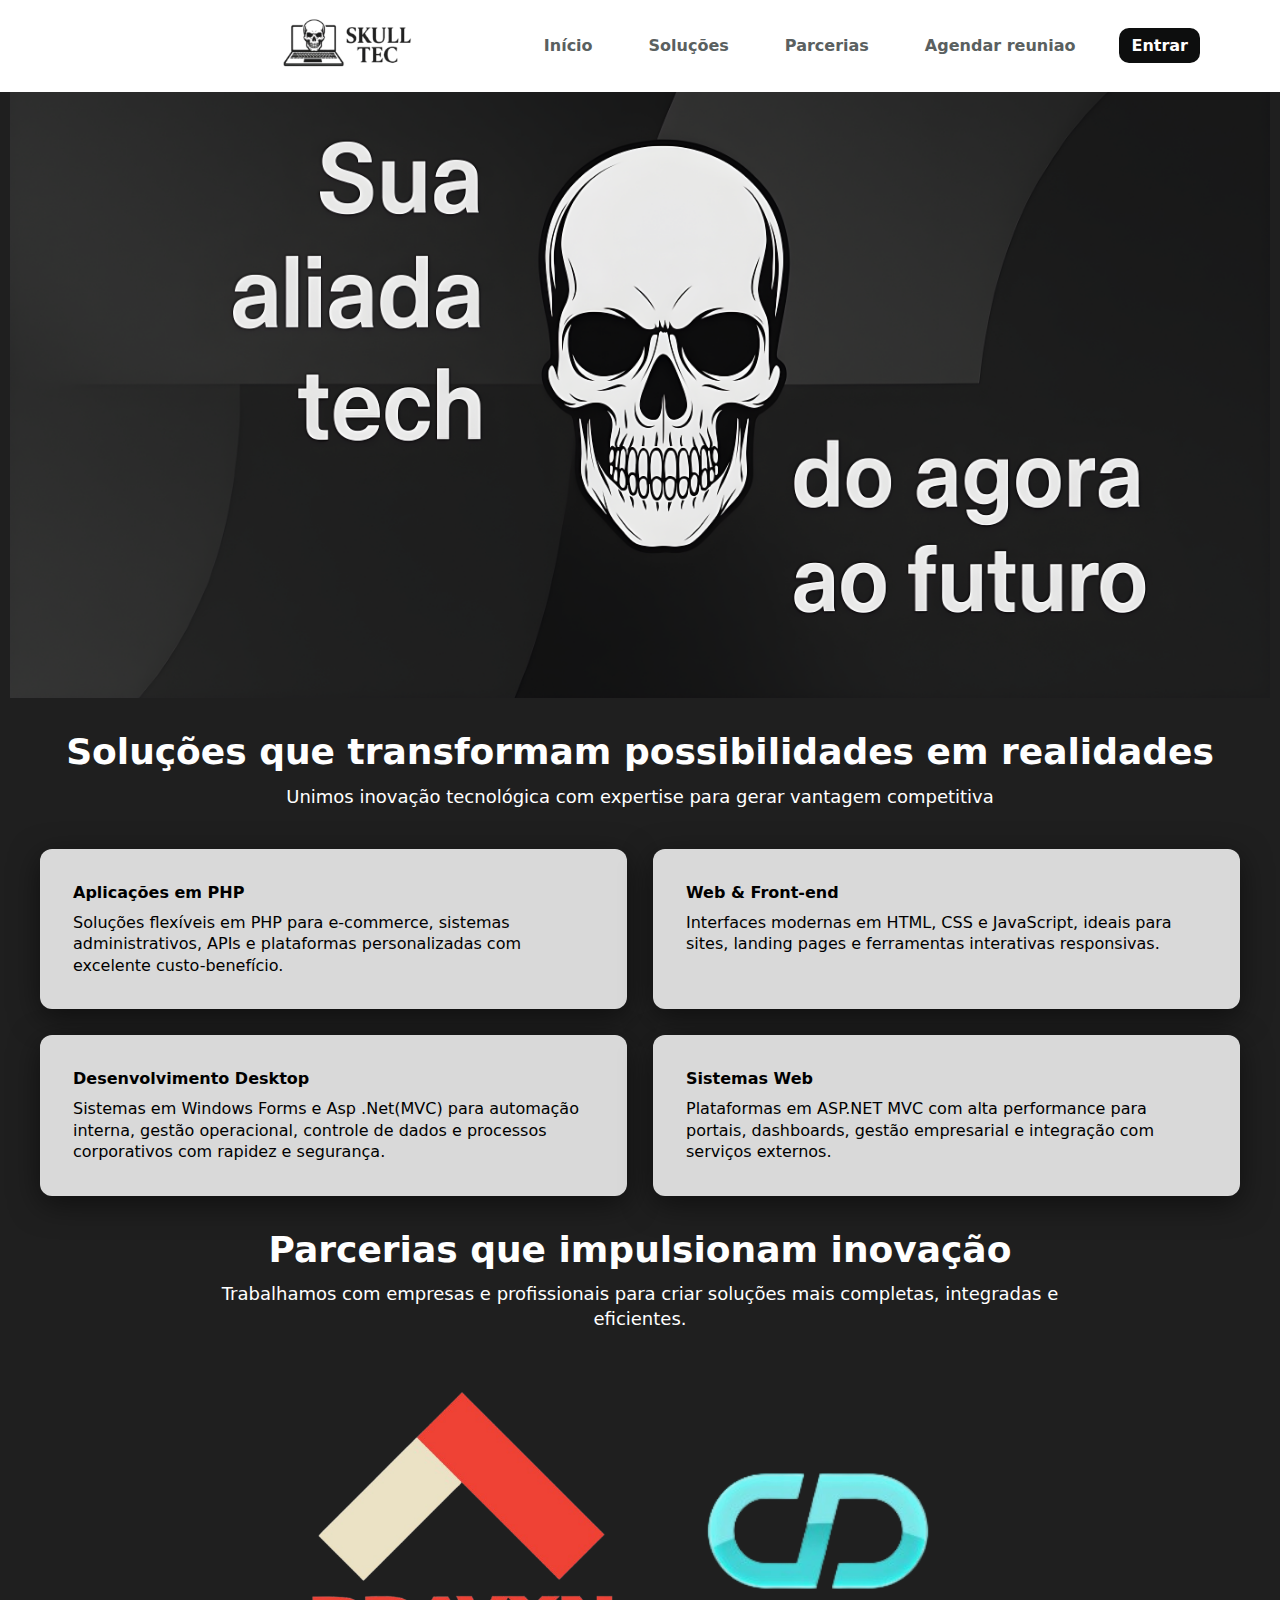
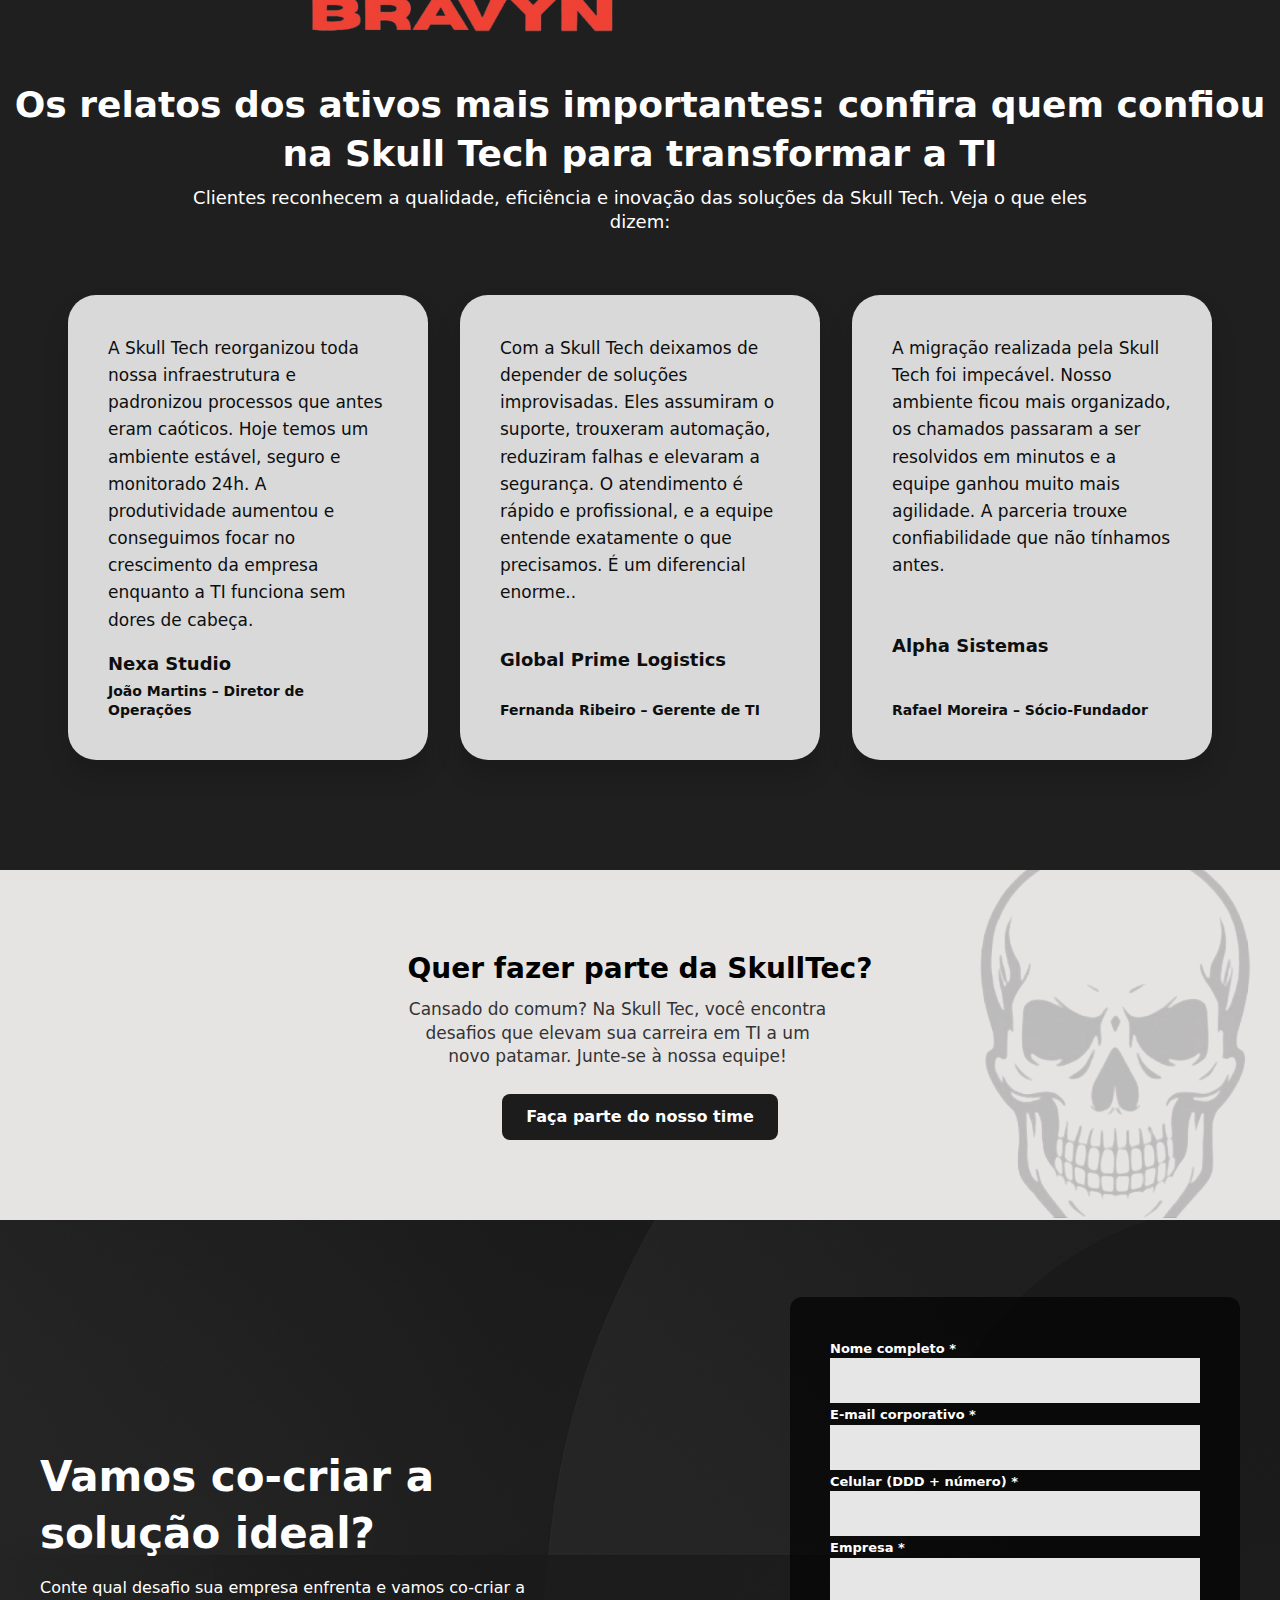
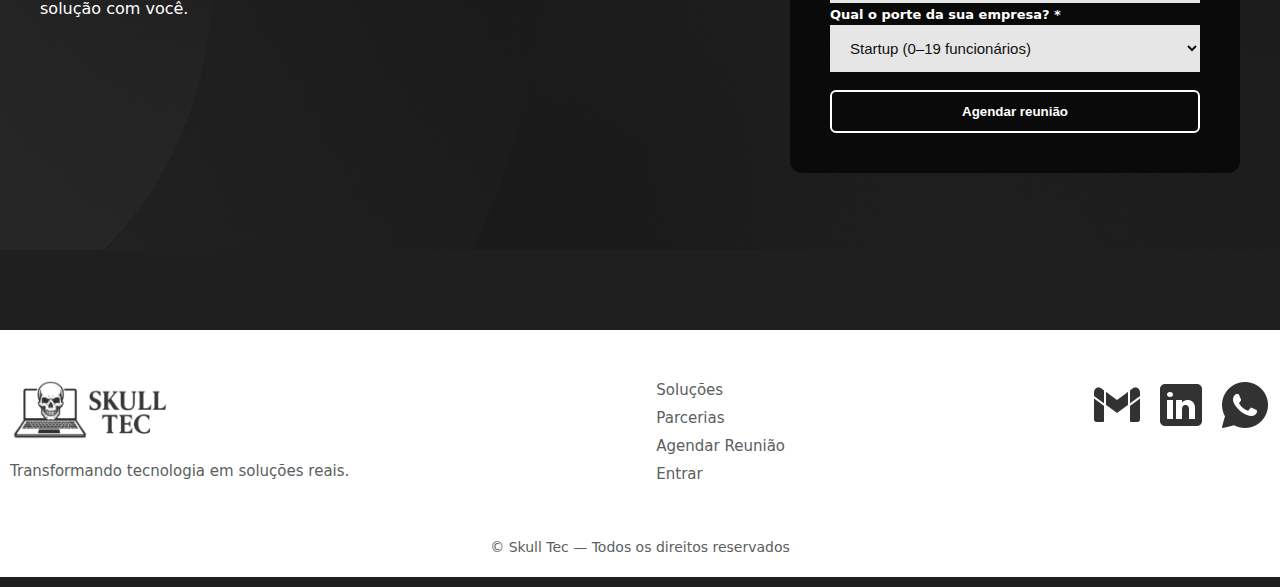
<file: index.html>
<!DOCTYPE html>
<html lang="pt-BR">

<head>
    <meta charset="utf-8" />
    <meta name="viewport" content="width=device-width,initial-scale=1" />
    <title>Skull Tec</title>
    <link rel="stylesheet" href="./src/css/style.css">
    <link rel="stylesheet" href="./src/css/nav.css">
</head>

<body>
    <header>
        <nav class="nav-right" id="mobileMenu">
            <a href="./index.html"><img src="./src/assets/img/logodeitadapng.png" alt="Logo Skull Tec" class="logo"></a>
            <div class="mobile-menu">
                <div class="line1"></div>
                <div class="line2"></div>
                <div class="line3"></div>
            </div>

            <ul class="nav-list">
                <li><a href="#topo">Início</a></li>
                <li><a href="#Solucoes">Soluções</a></li>
                <li><a href="#Parcerias">Parcerias</a></li>
                <li><a href="#AgReuniao">Agendar reuniao</a></li>
                <li><a class="btn primary back-btn" href="./src/php/login.html">Entrar</a></li>
            </ul>
        </nav>
    </header>


    <section id="topo" class="topo">
        <img src="./src/assets/img//fundo_upscaled.png" alt="FundoCaveira" id="imgaliada">
    </section>

    <section id="Solucoes">
        <div class="container">
            <h3 class="section-title">Soluções que transformam possibilidades em realidades</h3>
            <p class="section-sub">Unimos inovação tecnológica com expertise para gerar vantagem competitiva</p>

            <div class="cards">
                <div class="card">
                    <h4>Aplicações em PHP</h4>
                    <p>Soluções flexíveis em PHP para e-commerce, sistemas administrativos, APIs e plataformas personalizadas com excelente custo-benefício.</p>
                </div>

                <div class="card">
                    <h4>Web & Front-end</h4>
                    <p>Interfaces modernas em HTML, CSS e JavaScript, ideais para sites, landing pages e ferramentas interativas responsivas.</p>
                </div>

                <div class="card">
                    <h4>Desenvolvimento Desktop</h4>
                    <p>Sistemas em Windows Forms e Asp .Net(MVC) para automação interna, gestão operacional, controle de dados e processos corporativos com rapidez e segurança.</p>
                </div>

                <div class="card">
                    <h4>Sistemas Web</h4>
                    <p>Plataformas em ASP.NET MVC com alta performance para portais, dashboards, gestão empresarial e integração com serviços externos.</p>
                </div>
            </div>
        </div>
    </section>

    <section id="Parcerias">
        <div class="container">
            <h3 class="section-title">Parcerias que impulsionam inovação</h3>
            <p class="section-sub">Trabalhamos com empresas e profissionais para criar soluções mais completas, integradas e eficientes.</p>

            <div class="partners">
                <img src="./src/assets/img/logobravyn.png" alt="Bravyn">
                <img src="./src/assets/img/LogoCoreDev.png" alt="CoreDev">
            </div>
        </div>
    </section>

    <section id="Relatos">
        <div class="container">
            <h3 class="section-title">Os relatos dos ativos mais importantes: confira quem confiou na Skull Tech para transformar a TI</h3>
            <p class="section-sub">Clientes reconhecem a qualidade, eficiência e inovação das soluções da Skull Tech. Veja o que eles dizem:</p>

            <div class="cardsRelatos">
                <div class="cardRelatos">
                    <p>A Skull Tech reorganizou toda nossa infraestrutura e padronizou processos que antes eram caóticos. Hoje temos um ambiente estável, seguro e monitorado 24h. A produtividade aumentou e conseguimos focar no crescimento da empresa enquanto a TI funciona sem dores de cabeça.</p>
                    <h5>Nexa Studio</h5>
                    <h6>João Martins – Diretor de Operações</h6>
                </div>

                <div class="cardRelatos">
                    <p>Com a Skull Tech deixamos de depender de soluções improvisadas. Eles assumiram o suporte, trouxeram automação, reduziram falhas e elevaram a segurança. O atendimento é rápido e profissional, e a equipe entende exatamente o que precisamos. É um diferencial enorme..</p>
                    <h5>Global Prime Logistics</h5>
                    <h6>Fernanda Ribeiro – Gerente de TI</h6>
                </div>

                <div class="cardRelatos">
                    <p>A migração realizada pela Skull Tech foi impecável. Nosso ambiente ficou mais organizado, os chamados passaram a ser resolvidos em minutos e a equipe ganhou muito mais agilidade. A parceria trouxe confiabilidade que não tínhamos antes.</p>
                    <h5>Alpha Sistemas</h5>
                    <h6>Rafael Moreira – Sócio-Fundador</h6>
                </div>
            </div>
        </div>
    </section>

    <section id="cta">
        <img src="./src/assets/img/caveirat.png" aria-hidden="true" class="watermark" alt="">
        <div class="container cta">
            <div class="text">
                <h3>Quer fazer parte da SkullTec?</h3>
                <p>Cansado do comum? Na Skull Tec, você encontra desafios que elevam sua carreira em TI a um novo patamar. Junte-se à nossa equipe!</p>
            </div>
            <a class="btn" href="./src/php/cadastro.html">Faça parte do nosso time</a>
        </div>
    </section>

    <section id="AgReuniao">
        <img class="bg-ag" src="./src/assets/img/fundore.png" alt="">
        <div class="container agendar">

            <div class="ag-left">
                <h1>Vamos co-criar a solução ideal?</h1>
                <p>Conte qual desafio sua empresa enfrenta e vamos co-criar a solução com você.</p>
            </div>

            <form class="form-card" action="mailto:skulltecaveira@outlook.com" method="post" enctype="text/plain"
                novalidate>

                <label for="nome">Nome completo *</label>
                <input id="nome" type="text" name="nome" required>

                <label for="email">E-mail corporativo *</label>
                <input id="email" type="email" name="email" required>

                <label for="telefone">Celular (DDD + número) *</label>
                <input id="telefone" type="tel" name="telefone" pattern="\(?\d{2}\)?\s?\d{4,5}-\d{4}" required>

                <label for="empresa">Empresa *</label>
                <input id="empresa" type="text" name="empresa" required>

                <label for="porte">Qual o porte da sua empresa? *</label>
                <select id="porte" name="porte" required>
                    <option>Startup (0–19 funcionários)</option>
                    <option>Pequena (20–99 funcionários)</option>
                    <option>Média (100–499 funcionários)</option>
                    <option>Grande (500+ funcionários)</option>
                </select>

                <button class="submit" type="submit">Agendar reunião</button>
            </form>
        </div>
    </section>



    <footer class="footer">
        <div class="footer-content">
            <div class="footer-left">
                <img src="./src/assets/img/logodeitadapng.png" alt="Logo Skull Tec" class="footer-logo">
                <p>Transformando tecnologia em soluções reais.</p>
            </div>

            <div class="footer-nav">
                <a href="#Solucoes">Soluções</a>
                <a href="#Parcerias">Parcerias</a>
                <a href="#AgReuniao">Agendar Reunião</a>
                <a href="./src/php/menu.html">Entrar</a>
            </div>

            <div class="footer-social">
                <a href="mailto:skullteccaveira@gmail.com?subject=Quais+seus+servi%C3%A7os?"><img src="./src/assets/img/icons8-gmail-novo-50.png" alt="gmail"></a>
                <a href="https://www.linkedin.com/in/skull-tec-11a1a43a0/"><img src="./src/assets/img/icons8-linkedin-50.png" alt="LinkedIn"></a>
                <a href="https://w.app/skulltec"><img src="./src/assets/img/icons8-whatsapp-50.png" alt="Whatsapp"></a>
            </div>
        </div>

        <div class="footer-bottom">
            © Skull Tec — Todos os direitos reservados
        </div>
    </footer>


    <script src="./src/js/mobile-navbar.js"></script>
</body>

</html>
</file>
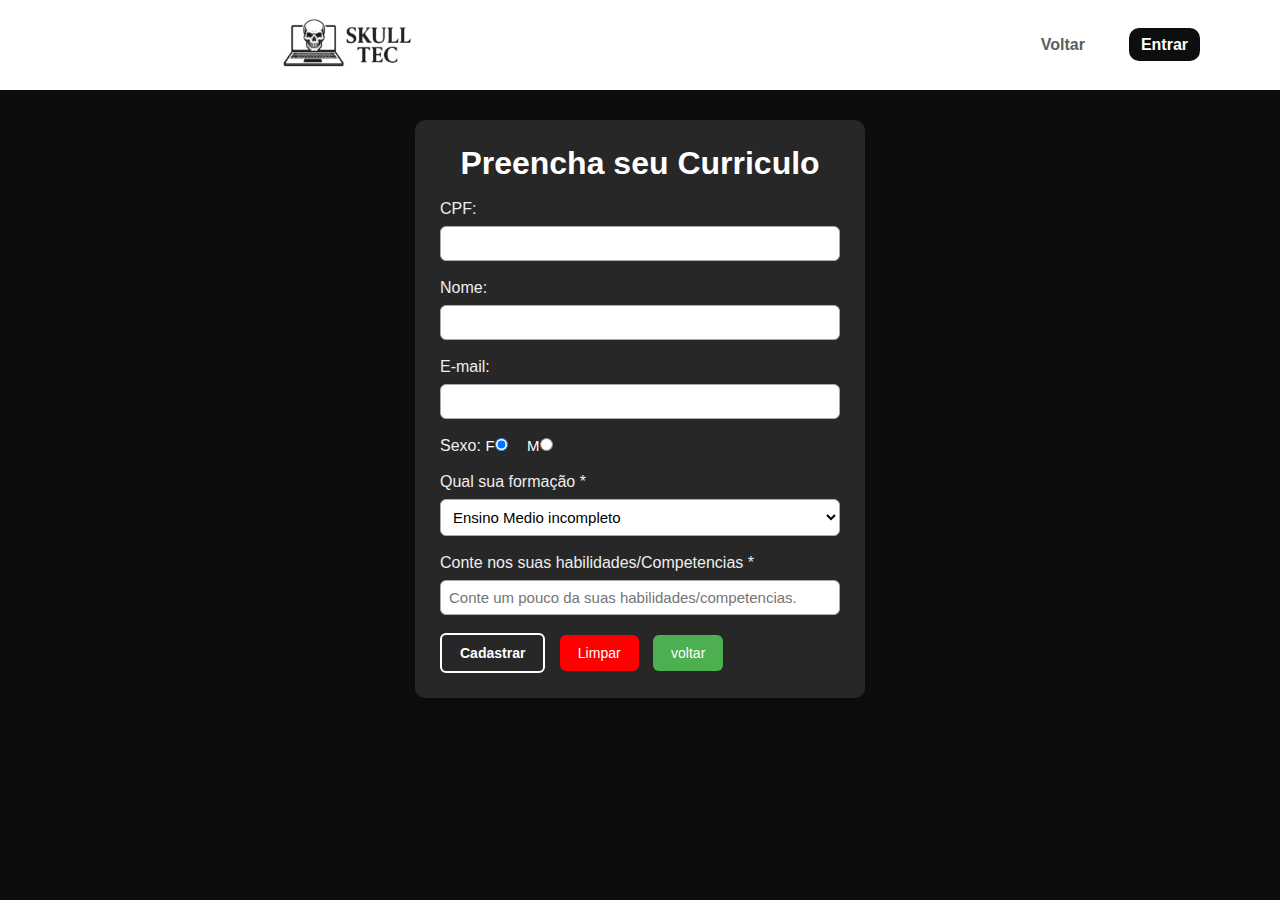
<file: src/php/cadastro.html>
<!DOCTYPE html>
<html lang="pt-br">

<head>
    <meta charset="UTF-8">
    <meta name="viewport" content="width=device-width, initial-scale=1.0">
    <link rel="stylesheet" href="../css/cadastro.css">
    <link rel="stylesheet" href="../css/nav.css">
    <title>Cadastro</title>
</head>

<body>
    <header>
        <nav class="nav-right" id="mobileMenu">
            <a href="../../index.html"><img src="../assets/img/logodeitadapng.png" alt="Logo Skull Tec" class="logo"></a>
            <div class="mobile-menu">
                <div class="line1"></div>
                <div class="line2"></div>
                <div class="line3"></div>
            </div>

            <ul class="nav-list">
                <li><a href="../../index.html">Voltar</a></li>
                <li><a class="btn primary back-btn" href="login.html">Entrar</a></li>
            </ul>
        </nav>
    </header>

    <form action="cadastro.php" method="post">

        <h1>Preencha seu Curriculo</h1>
        <br>
        <label for="cpf">CPF:</label>
        <input type="text" required maxlength="40" name="txtcpf" id="txtcpf">
        <br><br>

        <label for="name">Nome:</label>
        <input type="text" required maxlength="40" name="txtnome" id="txtnome">
        <br><br>

        <label for="email">E-mail:</label>
        <input type="email" required maxlength="40" name="txtemai" id="txtemai">
        <br><br>

        <label for="sexo">Sexo:</label>
        <span>F<input type="radio" value="f" name="txtsexo" id="txtsexof" checked></span>
        <span>M<input type="radio" value="m" name="txtsexo" id="txtsexom"></span>
        <br><br>

        <label for="formacao">Qual sua formação *</label>
        <select id="txtformacao" name="txtformacao" required>
            <option>Ensino Medio incompleto</option>
            <option>Ensino Medio completo</option>
            <option>Ensino superior incompleto</option>
            <option>Ensino superior completo</option>
            <option>Graduação</option>
            <option>Pós-graduação</option>
        </select>
        <br><br>

        <label for="habilidades">Conte nos suas habilidades/Competencias *</label>
        <input type="Text" class="mensagem" rows="6" name="txtexperiencia" id="txtexperiencia"
            placeholder="Conte um pouco da suas habilidades/competencias." maxlenght="10" required />
        <br><br>

        <input type="submit" value="Cadastrar">
        <input type="reset" value="Limpar" onclick="document.getElementById('txtcpf').focus()">
        <input type="button" value="voltar" onclick="location.href='../../index.html'" />
    </form>
    <script src="../js/mobile-navbar.js"></script>
</body>

</html>
</file>
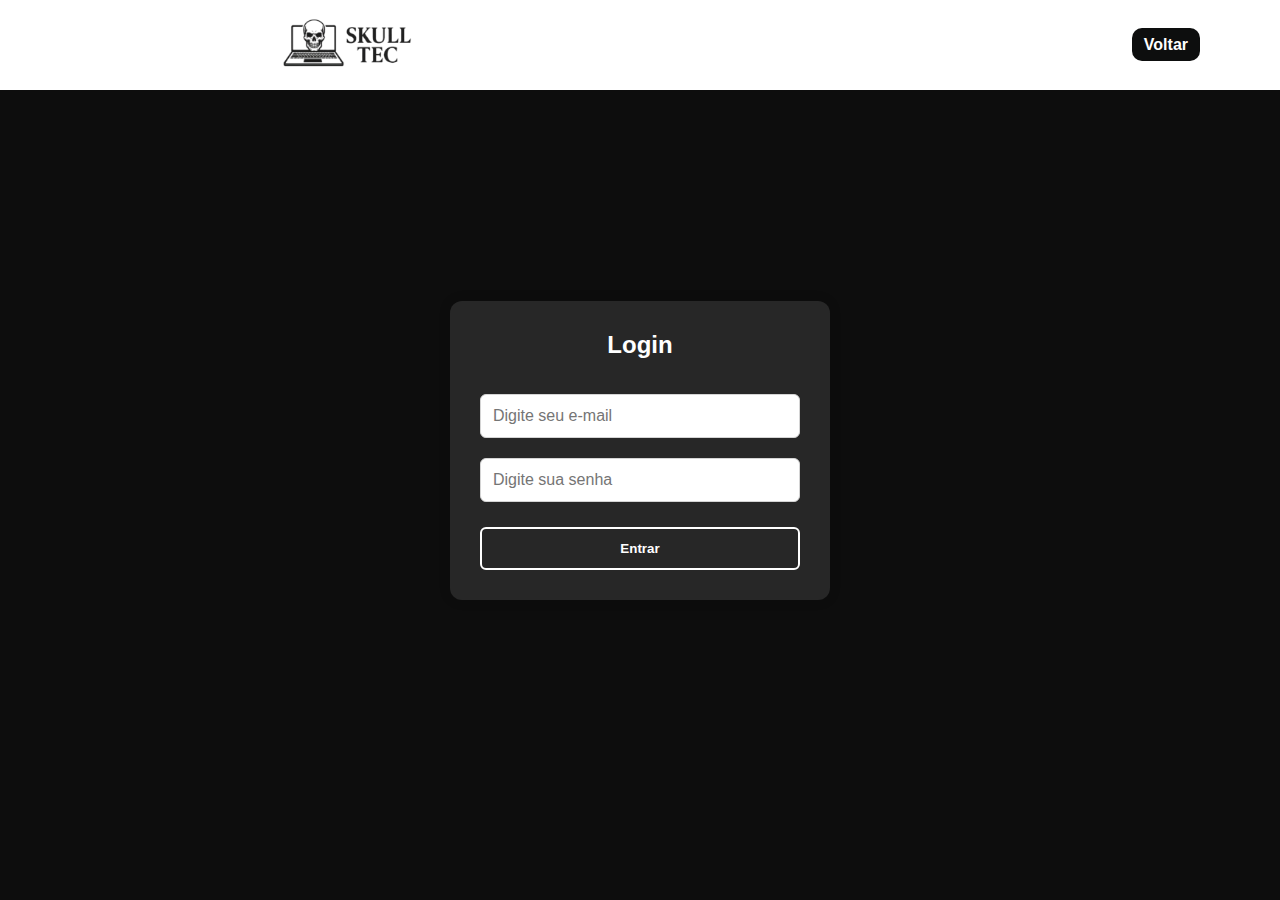
<file: src/php/login.html>
<!DOCTYPE html>
<html lang="pt-br">

<head>
    <meta charset="UTF-8">
    <title>Login SkullTec</title>
    <link rel="stylesheet" href="../css/Login.css">
    <link rel="stylesheet" href="../css/nav.css">
</head>

<body>
    <header>
        <nav class="nav-right" id="mobileMenu">
            <a href="../../index.html"><img src="../assets/img/logodeitadapng.png" alt="Logo Skull Tec"
                    class="logo"></a>
            <div class="mobile-menu">
                <div class="line1"></div>
                <div class="line2"></div>
                <div class="line3"></div>
            </div>

            <ul class="nav-list">
                <li><a class="btn primary back-btn" href="../../index.html">Voltar</a></li>
            </ul>
        </nav>
    </header>


    <div class="login-box">
        <h2>Login</h2>

        <form action="login.php" method="post">
            <input type="email" name="email" placeholder="Digite seu e-mail" required>
            <input type="password" name="senha" placeholder="Digite sua senha" required>

            <button type="submit">Entrar</button>
        </form>
    </div>
    <script src="../js/mobile-navbar.js"></script>
</body>

</html>
</file>
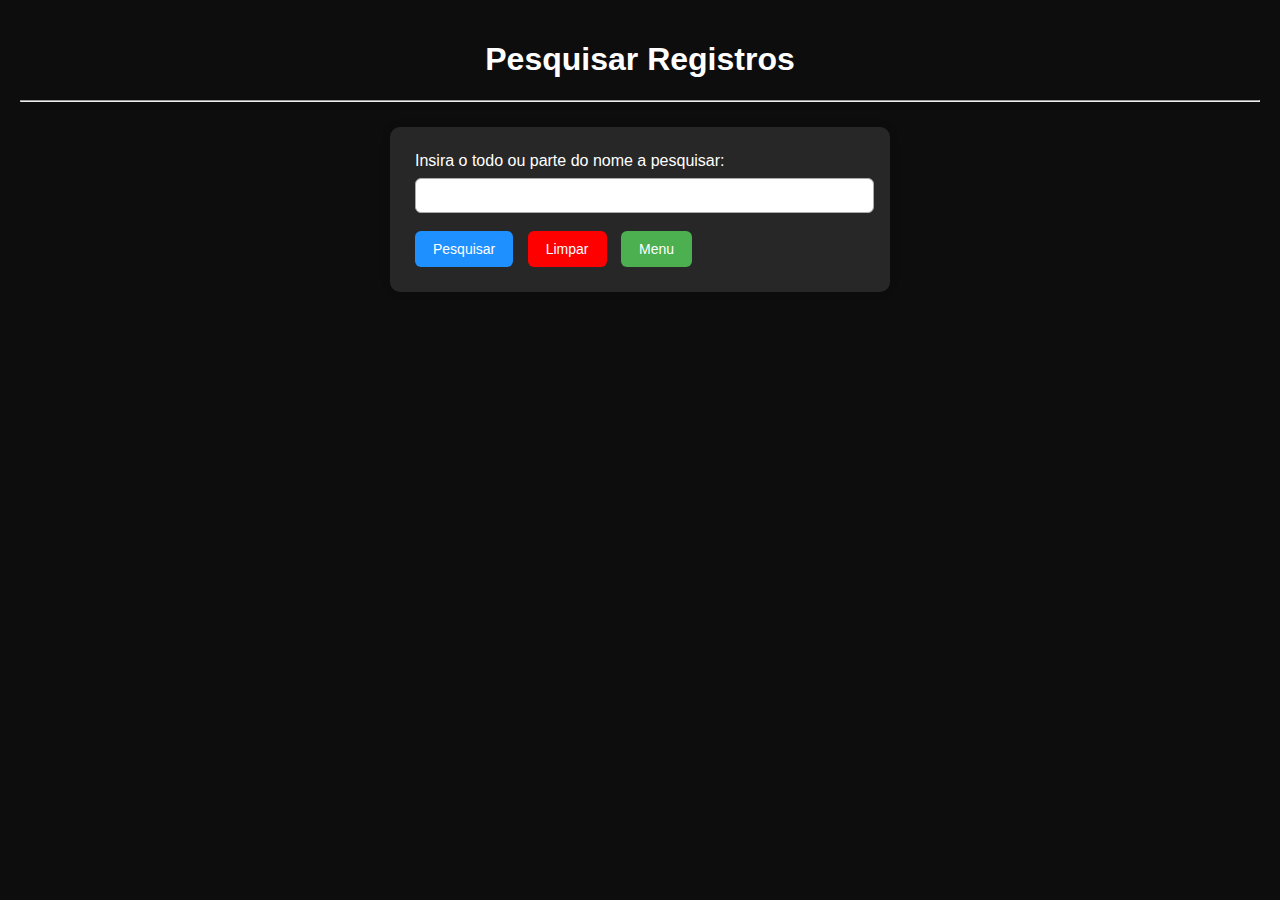
<file: src/php/pesq.html>
<!doctype HTML>
<html lang="pt-br">
	<head>
		<meta charset="utf-8"/>
		<title>Pesquisar Registros</title>
        <link rel="stylesheet" type="text/css" href="../css/pesq.css"/>
	</head>
	<body>
        <h1>Pesquisar Registros</h1>
        <hr/>
		<form name="form1" method="post" action="pesq.php">
			<label for="txtnome">Insira o todo ou parte do nome a pesquisar: </label>
            <input type="text" required name="txtnome" id="txtnome" maxlength=40 />
		    <br/><br/>
            <input type="submit" value="Pesquisar" />
            <input type="reset" value="Limpar" onClick="document.getElementById('txtnome').focus()" />
            <input type="button" value="Menu" onClick="location.href='menu.html'" />
		</form>
	</body>
</html>
</file>
<file: src/css/style.css>
* {
    box-sizing: border-box
}

body {
    margin: 0;
    font-family: Inter, system-ui, -apple-system, Segoe UI, Roboto, "Helvetica Neue", Arial;
    background-color: #1F1F1F;
    color: var(--accent);
    -webkit-font-smoothing: antialiased;
    -moz-osx-font-smoothing: grayscale;
    line-height: 1.35;
}

html {
    scroll-behavior: smooth;
}

a {
    text-decoration: none;
    transition: 0.3s;
}

a:hover {
    opacity: 0.7;
}

#topo {
    width: 100%;
    position: relative;
    display: flex;
    justify-content: center;
}

#imgaliada {
    width: 100%;
    object-fit: cover;
    margin-top: 0px;
}

section {
    padding: 70px 10px;
    margin-top: -10px;
}

.section-title {
    margin-top: -100px;
    text-align: center;
    font-size: 4vh;
    font-weight: 700;
    margin-bottom: 8px;
    color: #ffffff;
}

.section-sub {
    text-align: center;
    color: #ffffff;
    max-width: 900px;
    margin: 0 auto 24px;
    margin-bottom: 40px;
    font-size: 2vh;
}

.cards {
    max-width: 1200px;
    margin: 0 auto;
    display: grid;
    grid-template-columns: repeat(2, 1fr);
    gap: 26px;
}

.card {
    background-color: #D9D9D9;
    padding: 32px;
    border-radius: 12px;
    border: 1px solid rgba(255, 255, 255, 0.03);
    box-shadow: 0 8px 30px rgba(0, 0, 0, 0.5)
}

.card:hover {
    transition: 0.3s 0.2s ease all;
    transform: scale(1.1, 1.1);
    margin: 5px;
    box-shadow: 10 8px 30px rgb(0, 0, 0, )
}

.card h4 {
    margin: 0 0 8px
}

.card p {
    margin: 0;
    font-size: 16px;
}

.partners {
    display: flex;
    align-items: center;
    justify-content: center;
    gap: 36px;
    flex-wrap: wrap;
    margin-top: 18px
}

.partners img {
    height: 320px;
    object-fit: contain;
    filter: contrast(120%);
    opacity: 0.95
}

#Relatos {
    padding: 120px 10px;
    margin-top: -100px;
}

.cardsRelatos {
    display: flex;
    gap: 32px;
    justify-content: center;
    align-items: stretch;
    flex-wrap: wrap;
    max-width: 1400px;
    margin: 60px auto 0;
}

.cardRelatos {
    background: #D9D9D9;
    padding: 40px;
    border-radius: 28px;
    width: 360px;
    min-height: 320px;
    display: flex;
    flex-direction: column;
    justify-content: space-between;
    box-shadow: 0 15px 25px rgba(0, 0, 0, 0.15);
    border: none;
}

.cardsRelatos :hover {
    transition: 0.3s 0.2s ease all;
    transform: scale(1.1, 1.1);
    margin: 5px;
    box-shadow: 10 8px 30px rgb(0, 0, 0, )
}

.cardRelatos p {
    font-size: 17px;
    line-height: 1.6;
    color: #0D0E0E;
}

.cardRelatos h5 {
    font-size: 18px;
    margin-top: 18px;
    font-weight: 700;
    color: #0D0E0E;
}

.cardRelatos h6 {
    margin: 6px 0 0;
    font-size: 14px;
    color: #0D0E0E;
}

#cta {
    background: #e6e3e3;
    padding: 80px 0;
    position: relative;
    overflow: hidden;
}

.container.cta {
    display: flex;
    flex-direction: column;
    align-items: center;
    text-align: center;
    position: relative;
    z-index: 2;
}

#cta h3 {
    font-size: 28px;
    font-weight: 700;
    margin-bottom: 10px;
    color: #000;
}

#cta p {
    max-width: 420px;
    font-size: 17px;
    line-height: 1.4;
    margin-bottom: 25px;
    color: #333;
}

#cta .btn {
    display: inline-block;
    background: #1c1c1c;
    color: #fff;
    padding: 12px 24px;
    border-radius: 8px;
    text-decoration: none;
    font-weight: 600;
    transition: 0.3s;
}

#cta .btn:hover {
    background: #fff;
    color: #0D0E0E;
    transition: 0.3s 0.2s ease all;
    transform: scale(1.1, 1.1);
    margin: 5px;
    box-shadow: 10 8px 30px rgb(0, 0, 0, )
}

.watermark {
    position: absolute;
    right: -20px;
    top: 0;
    height: 348px;
    z-index: 1;
    pointer-events: none;
    user-select: none;
}


#AgReuniao {
    position: relative;
    min-height: 70vh;
    display: flex;
    align-items: center;
    padding: 60px 0;
    overflow: hidden;
    color: #fff;
    margin-top: 0px;
}

.bg-ag {
    position: absolute;
    inset: 0;
    width: 100%;
    height: 100%;
    object-fit: cover;
    object-position: center;
    z-index: 0;
    opacity: 0.45;
}

.container.agendar {
    position: relative;
    z-index: 2;
    width: min(1200px, 95%);
    margin: 0 auto;
    display: flex;
    justify-content: space-between;
    align-items: center;
    gap: 50px;
}

.ag-left {
    max-width: 520px;
}

.ag-left h1 {
    font-size: 42px;
    margin-bottom: 14px;
}

.form-card {
    z-index: 2;
    width: 450px;
    background: #000000a6;
    padding: 40px;
    border-radius: 12px;
}

.form-card label {
    font-size: 13px;
    margin: 12px 0 6px;
    color: #fff;
    font-weight: 600;
}

.form-card input,
.form-card select {
    width: 100%;
    padding: 14px 16px;
    font-size: 15px;

    border: none;
    background: #e6e6e6;
    color: #111;
}

.form-card .submit {
    margin-top: 18px;
    padding: 12px;
    border-radius: 6px;
    background: transparent;
    border: 2px solid #fff;
    color: #fff;
    font-weight: 700;
    cursor: pointer;
    width: 100%;
}

.form-card .submit:hover {
    transition: 0.3s 0.2s ease all;
    background-color: #fff;
    color: #0D0E0E;
    margin: 5px;
    box-shadow: 10 8px 30px rgb(0, 0, 0, )
}

.footer {
    background: #ffffff;
    padding: 50px 10px 20px;
    color: #5A6060;
    margin-top: 80px;
}

.footer-content {
    max-width: 1300px;
    margin: 0 auto;
    display: flex;
    justify-content: space-between;
    align-items: flex-start;
    flex-wrap: wrap;
    gap: 40px;
}

.footer-logo {
    height: 60px;
    margin-bottom: 10px;
    opacity: 0.9;
}

.footer-left p {
    font-size: 15px;
    color: #5A6060;
    margin-top: 6px;
}

.footer-nav {
    display: flex;
    flex-direction: column;
    gap: 8px;
}

.footer-nav a {
    color: #5A6060;
    font-size: 15px;
    text-decoration: none;
    transition: 0.2s;
}

.footer-nav a:hover {
    color: #252525;
}

.footer-social {
    display: flex;
    gap: 14px;
}

.footer-social img {
    width: 50px;
    opacity: 0.8;
    transition: 0.2s;
}

.footer-social img:hover {
    opacity: 1;
    transform: scale(1.1);
}

.footer-bottom {
    text-align: center;
    padding-top: 28px;
    margin-top: 24px;
    border-top: 1px solid rgba(255, 255, 255, 0.1);
    color: #5A6060;
    font-size: 14px;
}

@media (max-width:980px) {

    #topo {
        margin-top: 30px;
        width: 100%;
        position: relative;
        display: flex;
        justify-content: center;
    }

    header {
        padding: 18px 15px;
    }

    .nav-right {
        gap: 5px;
    }

    .nav-right a {
        padding: 6px 10px;
        font-size: 14px;
    }

    .skull {
        width: 200px;
        height: 200px
    }

    .cards {
        grid-template-columns: 1fr
    }

    .cardsRelatos {
        grid-template-columns: 1fr
    }

    .agendar {
        flex-direction: column;
        align-items: stretch
    }

    .form-card {
        width: 100%
    }

    .partners img {
        height: 180px
    }
}

@media (max-width: 768px) {

    #topo {
        width: 100%;
        position: relative;
        display: flex;
        justify-content: center;
    }

    .footer-content {
        text-align: center;
        align-items: center;
        justify-content: center;
        flex-direction: column;
        gap: 30px;
    }

    .footer-left {
        text-align: center;
    }

    .footer-left img {
        margin: 0 auto;
        display: block;
    }

    .footer-nav {
        flex-direction: column;
        justify-content: center;
        align-items: center;
        gap: 12px;
    }

    .footer-social {
        justify-content: center;
    }

    .footer-bottom {
        text-align: center;
    }

}

@media (max-width:480px) {
    #topo {
        margin-top: 30px;
        width: 100%;
        position: relative;
        display: flex;
        justify-content: center;
    }

    .section-title {
        margin-top: -100px;
        text-align: center;
        font-size: 4vh;
        font-weight: 700;
        margin-bottom: 8px;
        color: #ffffff;
    }
}
</file>
<file: src/css/cadastro.css>
body {
    font-family: Arial, Helvetica, sans-serif;
    background: #0d0d0d;
    padding: 20px;
    margin: 0;
}

form {
    background: #272727;
    width: 450px;
    margin: auto;
    margin-top: 100px;
    padding: 25px;
    border-radius: 10px;
    box-shadow: 0px 0px 10px #00000020;
}

h1 {
    text-align: center;
    color: #ffffff;
}

label {
    font-size: 16px;
    color: #eeeeee;
}

input[type="text"],
input[type="email"],
input[type="password"],
input[type="date"],
select,
textarea {
    width: 100%;
    padding: 8px;
    margin-top: 8px;
    border: 1px solid #aaa;
    border-radius: 6px;
    box-sizing: border-box;
    font-size: 15px;
}

select {
    background: #fff;
    cursor: pointer;
}

span {
    margin-right: 15px;
    font-size: 15px;
    color: #ffffff;
}

input[type="submit"],
input[type="reset"],
input[type="button"] {
    padding: 10px 18px;
    border: none;
    border-radius: 6px;
    cursor: pointer;
    margin-right: 10px;
    font-size: 14px;
}

input[type="submit"] {
    background: transparent;
    border: 2px solid #fff;
    color: #fff;
    font-weight: 700;
}

input[type="submit"]:hover {
    transition: 0.3s 0.2s ease all;
    background-color: #fff;
    color: #0D0E0E;
    box-shadow: 10 8px 30px rgb(0, 0, 0, )
}

input[type="reset"] {
    background: #ff0000;
    color: white;
}

input[type="reset"]:hover {
    background: #9c0000;
    transition: 0.3s 0.2s ease all;
}

input[type="button"] {
    background: #4caf50;
    color: white;
}

input[type="button"]:hover {
    background: #3d8b40;
    transition: 0.3s 0.2s ease all;
}
</file>
<file: src/css/Login.css>
body {
    font-family: Arial, Helvetica, sans-serif;
    background: #0d0d0d;
    margin: 0;
    padding: 0;

    display: flex;
    justify-content: center;   /* horizontal */
    align-items: center;        /* vertical */
    height: 100vh;              /* ocupa a tela toda */
}

.login-box {
    width: 380px;
    background: #272727;
    padding: 30px;
    border-radius: 12px;
    box-shadow: 0px 0px 12px #00000025;
    text-align: center;
}

.login-box h2 {
    color: #ffffff;
    margin-bottom: 25px;
}

.login-box form {
    width: 100%;
}

.login-box input {
    width: 100%;
    padding: 12px;
    margin: 10px 0;
    font-size: 16px;

    border: 1px solid #d4d4d4;
    border-radius: 6px;
    outline: none;

    transition: 0.2s;
}



.login-box button {
    width: 100%;
    padding: 12px;
    margin-top: 15px;

    background: transparent;
    border: 2px solid #fff;
    color: #fff;
    font-weight: 700;
    cursor: pointer;
    border-radius: 6px;

    transition: 0.2s;
}

.login-box button:hover {
    transition: 0.3s 0.2s ease all;
    background-color: #fff;
    color: #0D0E0E;
    margin: 5px;
    box-shadow: 10 8px 30px rgb(0, 0, 0, )
}

.login-box .erro {
    margin-top: 15px;
    color: #d9534f;
    font-size: 15px;
}
</file>
<file: src/css/pesq.css>
body {
    font-family: Arial, Helvetica, sans-serif;
    background: #0d0d0d;
    padding: 20px;
    margin: 0;
    color: white;
}

h1 {
    text-align: center;
    color: #ffffff;
}


hr {
    margin-bottom: 25px;
}


form {
    background: #272727;
    width: 450px;
    margin: auto;
    padding: 25px;
    border-radius: 10px;
    box-shadow: 0px 0px 10px #00000020;
}

label {
    font-size: 16px;
    color: #ffffff;
}

input[type="text"],
input[type="email"],
select {
    width: 98%;
    padding: 8px;
    margin-top: 8px;
    border: 1px solid #aaa;
    border-radius: 6px;
    font-size: 15px;
    background: #fff;
}

input[type="submit"],
input[type="reset"],
input[type="button"] {
    padding: 10px 18px;
    border: none;
    border-radius: 6px;
    cursor: pointer;
    margin-right: 10px;
    font-size: 14px;
}

select {
    background: #fff;
    cursor: pointer;
}

span {
    margin-right: 15px;
    font-size: 15px;
    color: #444;
}

input[type="submit"] {
    background: #1e90ff;
    color: white;
}

input[type="submit"]:hover {
    background: #1878d3;
}

input[type="reset"] {
    background: #ff0000;
    color: white;
}

input[type="reset"]:hover {
    background: #9c0000;
}

input[type="button"] {
    background: #4caf50;
    color: white;
}

input[type="button"]:hover {
    background: #3a8a3f;
}


table {
    width: 90%;
    margin: 40px auto;
    border-collapse: collapse;
    background: white;
    border-radius: 6px;
    overflow: hidden;
    box-shadow: 0px 4px 12px rgba(0,0,0,0.15);
}

table tr:first-child th {
    background: #252525;
    color: white;
    font-size: 20px;
    padding: 15px;
    text-align: center;
    letter-spacing: 1px;
}

th {
    background: #252525;
    color: white;
    padding: 12px;
    font-size: 16px;
    text-align: center;
    font-weight: bold;
    border-right: 1px solid rgba(255,255,255,0.3);
}

th:last-child {
    border-right: none;
}

td {
    padding: 12px;
    border-bottom: 1px solid #e6e6e6;
    text-align: center;
    font-size: 15px;
    color: rgb(0, 0, 0);
}

tr:nth-child(even) td {
    background: #f9f9f9;
}

tr:hover td {
    background: #cacaca;
    transition: 0.3s 0.2s ease all;
}

a {
    display: block;
    width: 200px;
    margin: 25px auto;
    padding: 12px;
    text-align: center;
    background: #4caf50;
    color: white;
    border-radius: 8px;
    text-decoration: none;
    font-size: 15px;
}

a:hover {
    background: #3d8b40;
}
</file>
<file: src/css/nav.css>
/* RESET */
* {
    margin: 0;
    padding: 0;
    box-sizing: border-box;
}

a {
    text-decoration: none;
    transition: 0.3s;
}

a:hover {
    opacity: 0.7;
}

/* =============== HEADER =============== */
header {
    justify-content: space-between;
    padding: 18px 40px;
    /* opcional para afastar das bordas */

    background-color: #ffffff;
    width: 100%;
    display: flex;
    align-items: center;
    justify-content: space-between;
    padding: 18px 40px;
    /* opcional para afastar das bordas */

    position: fixed;
    top: 0;
    left: 0;
    z-index: 999;
}

/* NAV CONTAINER */
nav.nav-right {
    width: 100%;
    max-width: 1400px;
    /* centraliza igual ao antigo */
    display: flex;
    align-items: center;
    justify-content: space-between;
    padding: 0 40px;
    margin-left: 200px;
}

/* LOGO */
.logo {
    height: 50px;
}

/* LISTA NAV */
.nav-list {
    list-style: none;
    display: flex;
    align-items: center;
    gap: 32px;
}

.nav-list li a {
    font-weight: 600;
    color: #5A6060;
    padding: 8px 12px;
    border-radius: 10px;
    transition: 0.3s 0.2s ease all;
}

.nav-list li a:hover {
    font-size: 1.9vh;
    transition: 0.3s ease;
}

/* HAMBURGER MENU */
.mobile-menu {
    display: none;
    cursor: pointer;
}

.mobile-menu div {
    width: 32px;
    height: 3px;
    background: #5A6060;
    margin: 6px 0;
    transition: 0.3s;
}

/* Botão Voltar - igual ao antigo */
.back-btn {
    background: #0D0E0E;
    color: #ffffff !important;
    border: none;
    padding: 8px 16px;
    border-radius: 10px;
    font-weight: 600;
    transition: 0.3s ease;
}

.back-btn:hover {
    opacity: 0.8;
    transform: scale(1.03);
    box-shadow: 0 8px 24px rgba(0, 0, 0, 0.6);
}


/* =============== RESPONSIVO =============== */

@media (max-width: 999px) {
    body {
        overflow-x: hidden;
    }

    nav.nav-right {
        width: 100%;
        max-width: 1400px;
        /* centraliza igual ao antigo */
        display: flex;
        align-items: center;
        justify-content: space-between;
        padding: 0 40px;
        margin-left: 0px;
    }
    

    .nav-list {
        position: absolute;
        top: 70px;
        right: 0;
        width: 50vw;
        height: 100vh;
        background: #ffffff;
        border-left: 1px solid #e5e5e5;

        flex-direction: column;
        align-items: center;
        justify-content: flex-start;

        padding-top: 40px;

        transform: translateX(100%);
        transition: transform 0.3s ease-in-out;
    }

    .nav-list li a {
        color: #5A6060;
        font-size: 20px;
    }

    .nav-list.active {
        transform: translateX(0);
    }

    .mobile-menu {
        display: block;
    }

}

/* animação hamburger */
.mobile-menu.active .line1 {
    transform: rotate(-45deg) translate(-8px, 8px);
}

.mobile-menu.active .line2 {
    opacity: 0;
}

.mobile-menu.active .line3 {
    transform: rotate(45deg) translate(-5px, -7px);
}
</file>
